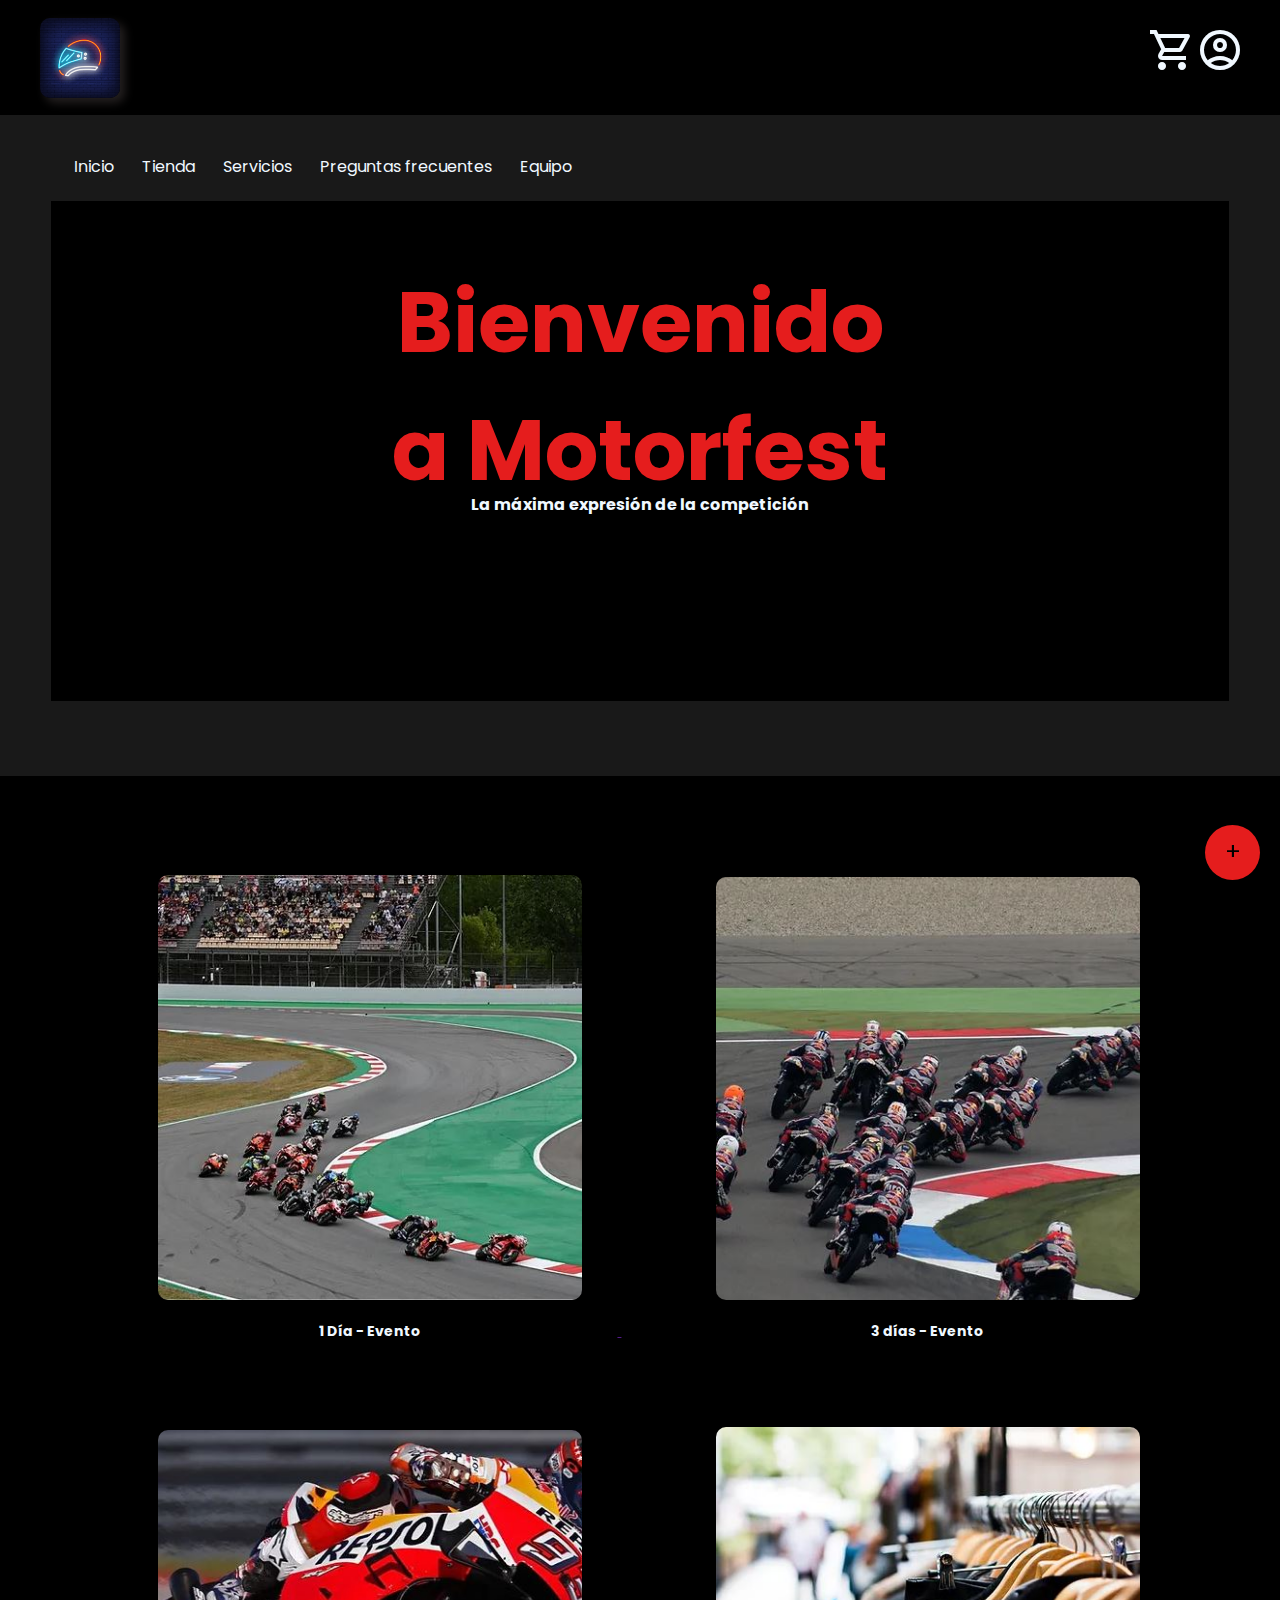
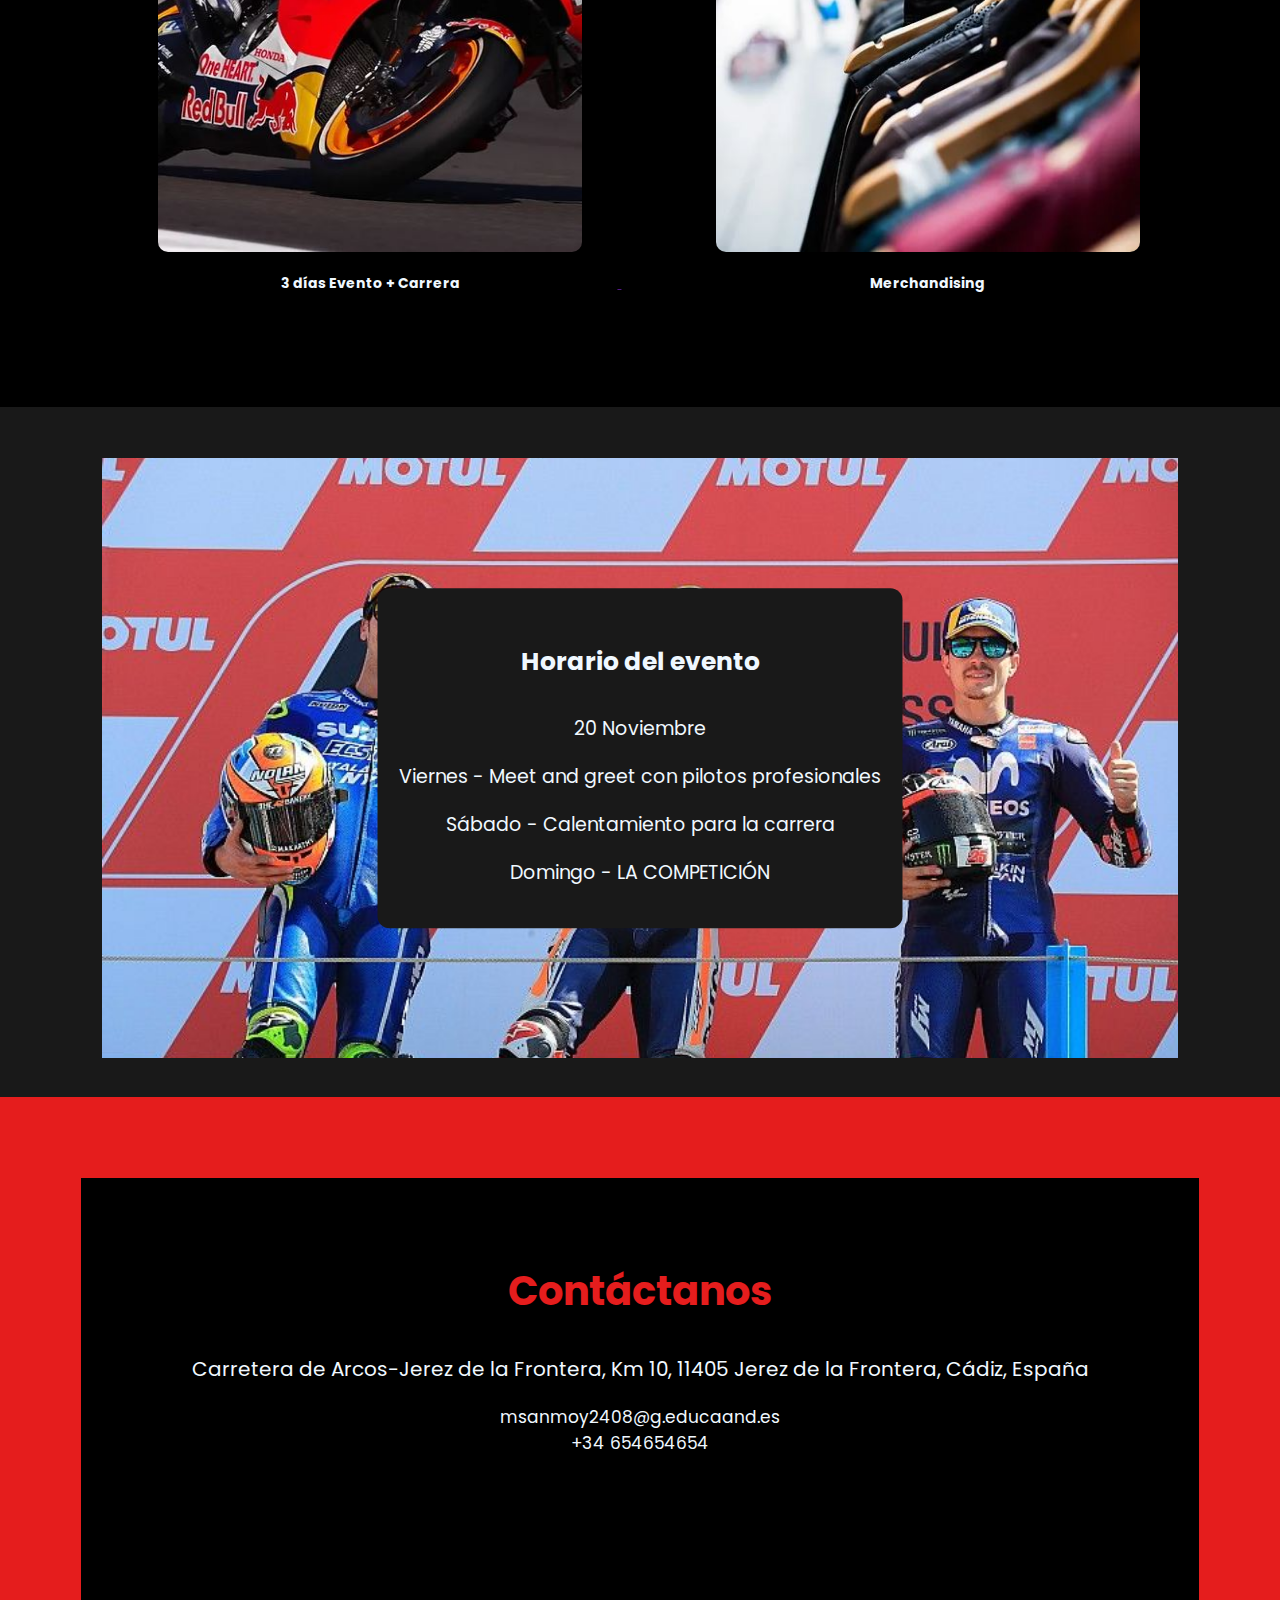
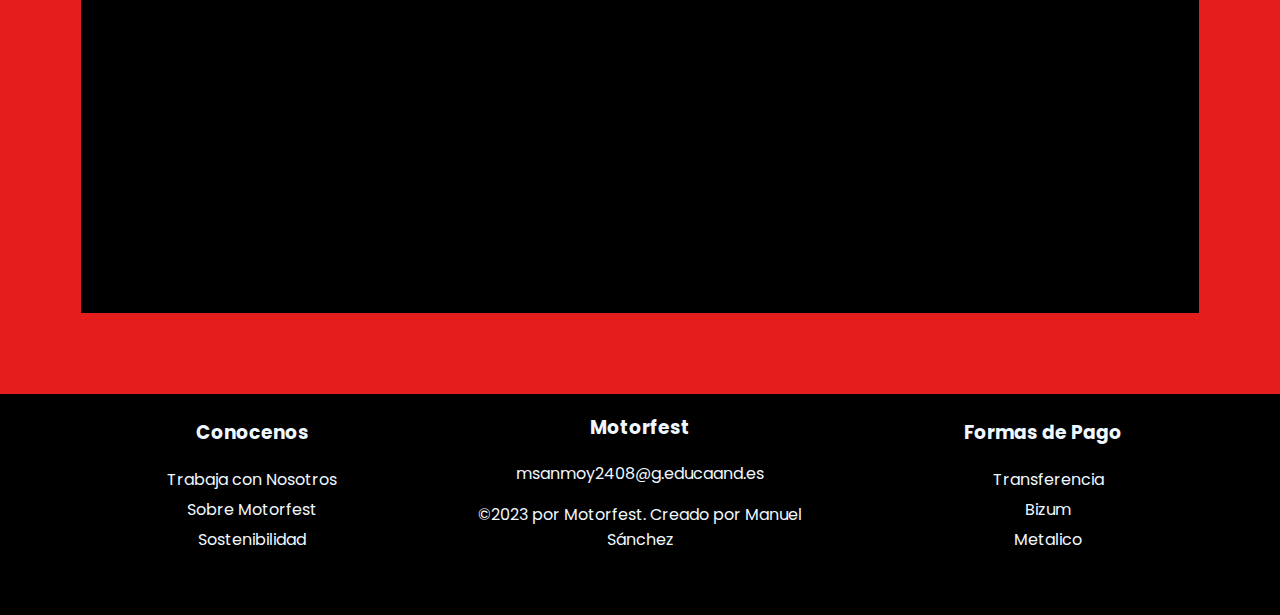
<file: index.html>
<!DOCTYPE html>
<html lang="es">

<head>
    <meta charset="UTF-8">
    <meta name="viewport" content="width=device-width, initial-scale=1.0">
    <title>Inicio | Motorfest</title>
    <link rel="stylesheet"
        href="https://fonts.googleapis.com/css2?family=Material+Symbols+Outlined:opsz,wght,FILL,GRAD@20..48,100..700,0..1,-50..200" />
    <link rel="stylesheet" href="styles/style.css">
    <link rel="icon" href="/images/logo.ico">
</head>

<body>



    <header>
        <section class="usersite">
            <label for="show-menu"><span class="material-symbols-outlined" id="menu">menu</span></label>
            <a href="index.html"><img src="images/logo.jpg"></a>
            <div class="icons"> <!-- QuickNav -->
                <span class="material-symbols-outlined">
                    <a href="">shopping_cart</a>
                </span>
                <span class="material-symbols-outlined">
                    <a href="pages/iniciarSesion.html">account_circle</a>
                </span>
            </div>
        </section>

        <section>
            <section class="opciones">
                <nav class="options">
                    <ul>
                        <li><a href="">Inicio</a></li>
                        <li><a href="">Tienda</a></li>
                        <li id="services"><a href="">Servicios</a>
                            <ul id="suboption">
                                <li><a href="">Seguro</a></li>
                                <li><a href="">Comida</a></li>
                                <li><a href="">Tiendas</a></li>
                            </ul>
                        </li>
                        <li><a href="">Preguntas frecuentes</a></li>
                        <li><a href="">Equipo</a></li>
                    </ul>
                </nav>
            </section>
            <input id="show-menu" type="checkbox" />
            <div id="oscuro"> <!-- Pongo el div para que la parte derecha del menu hamburguesa se vea oscurecida -->
                <nav class="options-hamburguesa">
                    <ul>
                        <li><a href="">Inicio</a></li>
                        <li><a href="">Tienda</a></li>
                        <li><a href="">Servicios</a></li>
                        <li><a href="">Preguntas frecuentes</a></li>
                        <li><a href="">Equipo</a></li>
                    </ul>
                </nav>
            </div>
            <section class="home">

                <section class="home-img">
                    <img src="images/inicio.jpg" alt="MotoristasCompitiendo">
                </section>

                <section class="home-text">
                    <h1>Bienvenido <br> a Motorfest</h1>
                    <p>La máxima expresión de la competición</p>
                </section>

            </section>

        </section>

    </header>

    <main>
        <section class="store">

            <a href="">
                <section class="articulos">
                    <img src="images/store-1.JPG" alt="1 Día Evento - Más Barato">
                    <p>1 Día - Evento</p>
                </section>
            </a>

            <a href="">
                <section class="articulos">
                    <img src="images/store-2.JPG" alt="3 Días Evento">
                    <p>3 días - Evento</p>
                </section>
            </a>

            <a href="">
                <section class="articulos">
                    <img src="images/store-3.JPG" alt="3 Días Evento - Carrera">
                    <p>3 días Evento + Carrera</p>
                </section>
            </a>

            <a href="">
                <section class="articulos">
                    <img src="images/store-merch.JPG" alt="Merchandising - Ropa y Accesorios">
                    <p>Merchandising</p>
                </section>
            </a>

        </section>

        <section class="schedule">
            <section class="schedule-img">
                <img src="images/podiomotogp.jpg" alt="pilotospodio">

                <section class="schedule-text">
                    <h4>Horario del evento</h4>
                    <p>20 Noviembre</p>
                    <p>Viernes - Meet and greet con pilotos profesionales</p>
                    <p>Sábado - Calentamiento para la carrera</p>
                    <p>Domingo - LA COMPETICIÓN</p>
                </section>
            </section>
        </section>

        <section class="contact">

            <section class="contact-inside">
                <section class="contact-inside-text">
                    <h2>Contáctanos</h2>
                    <p>Carretera de Arcos-Jerez de la Frontera, Km 10, 11405 Jerez de la Frontera, Cádiz, España</p>
                    <a href="mailto:msanmoy2408@g.educaand.es" id="mailcontacto">msanmoy2408@g.educaand.es</a>
                    <br>
                    <a href="tel:+34 654654654">+34 654654654</a>
                </section>
                <section class="contact-inside-img">
                    <img src="images/moto.jpg" alt="pilotoscarrera">
                </section>
                <section class="imagencircuito">
                    <iframe
                        src="https://www.google.com/maps/embed?pb=!1m18!1m12!1m3!1d3198.5057894092593!2d-6.03544742371947!3d36.71041217227283!2m3!1f0!2f0!3f0!3m2!1i1024!2i768!4f13.1!3m3!1m2!1s0xd0db8d2691e68e7%3A0x6b9e763f426cca6f!2sCircuito%20de%20Jerez!5e0!3m2!1ses!2ses!4v1707392705984!5m2!1ses!2ses"
                        width="600" height="450" style="border:0;" allowfullscreen="" loading="lazy"
                        referrerpolicy="no-referrer-when-downgrade"></iframe>
                </section>
            </section>


        </section>

    </main>

    <footer>
        <section class="conocenos">
            <h3>Conocenos</h3>
            <ul>
                <li><a href="">Trabaja con Nosotros</a></li>
                <li><a href="">Sobre Motorfest</a></li>
                <li><a href="">Sostenibilidad</a></li>
            </ul>
        </section>
        <section class="contacto">
            <h3>Motorfest</h3>
            <a href="mailto:msanmoy2408@g.educaand.es">msanmoy2408@g.educaand.es</a>
            <p>©2023 por Motorfest. Creado por Manuel Sánchez</p>
        </section>
        
        <section class="pagos">
            <h3>Formas de Pago</h3>
            <ul>
                <li><a href="">Transferencia</a></li>
                <li><a href="">Bizum</a></li>
                <li><a href="">Metalico</a></li>
            </ul>
        </section>
   
    </footer>

    <section class="contenedor">
        <input type="checkbox" id="btn-mas">
        <!-- He utilizado los div para implementar las RRSS -->
        <div class="redes">
            <a href=""><svg xmlns="http://www.w3.org/2000/svg" height="16" width="16"
                    viewBox="0 0 512 512"><!--!Font Awesome Free 6.5.0 by @fontawesome - https://fontawesome.com License - https://fontawesome.com/license/free Copyright 2023 Fonticons, Inc.-->
                    <path
                        d="M512 256C512 114.6 397.4 0 256 0S0 114.6 0 256C0 376 82.7 476.8 194.2 504.5V334.2H141.4V256h52.8V222.3c0-87.1 39.4-127.5 125-127.5c16.2 0 44.2 3.2 55.7 6.4V172c-6-.6-16.5-1-29.6-1c-42 0-58.2 15.9-58.2 57.2V256h83.6l-14.4 78.2H287V510.1C413.8 494.8 512 386.9 512 256h0z" />
                </svg></a>
            <a href=""><svg xmlns="http://www.w3.org/2000/svg" height="16" width="18"
                    viewBox="0 0 576 512"><!--!Font Awesome Free 6.5.0 by @fontawesome - https://fontawesome.com License - https://fontawesome.com/license/free Copyright 2023 Fonticons, Inc.-->
                    <path
                        d="M549.7 124.1c-6.3-23.7-24.8-42.3-48.3-48.6C458.8 64 288 64 288 64S117.2 64 74.6 75.5c-23.5 6.3-42 24.9-48.3 48.6-11.4 42.9-11.4 132.3-11.4 132.3s0 89.4 11.4 132.3c6.3 23.7 24.8 41.5 48.3 47.8C117.2 448 288 448 288 448s170.8 0 213.4-11.5c23.5-6.3 42-24.2 48.3-47.8 11.4-42.9 11.4-132.3 11.4-132.3s0-89.4-11.4-132.3zm-317.5 213.5V175.2l142.7 81.2-142.7 81.2z" />
                </svg></a>
            <a href=""><svg xmlns="http://www.w3.org/2000/svg" height="16" width="16"
                    viewBox="0 0 512 512"><!--!Font Awesome Free 6.5.0 by @fontawesome - https://fontawesome.com License - https://fontawesome.com/license/free Copyright 2023 Fonticons, Inc.-->
                    <path
                        d="M459.4 151.7c.3 4.5 .3 9.1 .3 13.6 0 138.7-105.6 298.6-298.6 298.6-59.5 0-114.7-17.2-161.1-47.1 8.4 1 16.6 1.3 25.3 1.3 49.1 0 94.2-16.6 130.3-44.8-46.1-1-84.8-31.2-98.1-72.8 6.5 1 13 1.6 19.8 1.6 9.4 0 18.8-1.3 27.6-3.6-48.1-9.7-84.1-52-84.1-103v-1.3c14 7.8 30.2 12.7 47.4 13.3-28.3-18.8-46.8-51-46.8-87.4 0-19.5 5.2-37.4 14.3-53 51.7 63.7 129.3 105.3 216.4 109.8-1.6-7.8-2.6-15.9-2.6-24 0-57.8 46.8-104.9 104.9-104.9 30.2 0 57.5 12.7 76.7 33.1 23.7-4.5 46.5-13.3 66.6-25.3-7.8 24.4-24.4 44.8-46.1 57.8 21.1-2.3 41.6-8.1 60.4-16.2-14.3 20.8-32.2 39.3-52.6 54.3z" />
                </svg></a>
            <a href=""><svg xmlns="http://www.w3.org/2000/svg" height="16" width="14"
                    viewBox="0 0 448 512"><!--!Font Awesome Free 6.5.0 by @fontawesome - https://fontawesome.com License - https://fontawesome.com/license/free Copyright 2023 Fonticons, Inc.-->
                    <path
                        d="M448 209.9a210.1 210.1 0 0 1 -122.8-39.3V349.4A162.6 162.6 0 1 1 185 188.3V278.2a74.6 74.6 0 1 0 52.2 71.2V0l88 0a121.2 121.2 0 0 0 1.9 22.2h0A122.2 122.2 0 0 0 381 102.4a121.4 121.4 0 0 0 67 20.1z" />
                </svg></a>
        </div>
        <div class="btn-mas">
            <label for="btn-mas" class="icon-mas2">
                +
            </label>
        </div>
    </section>

</body>

</html>
</file>
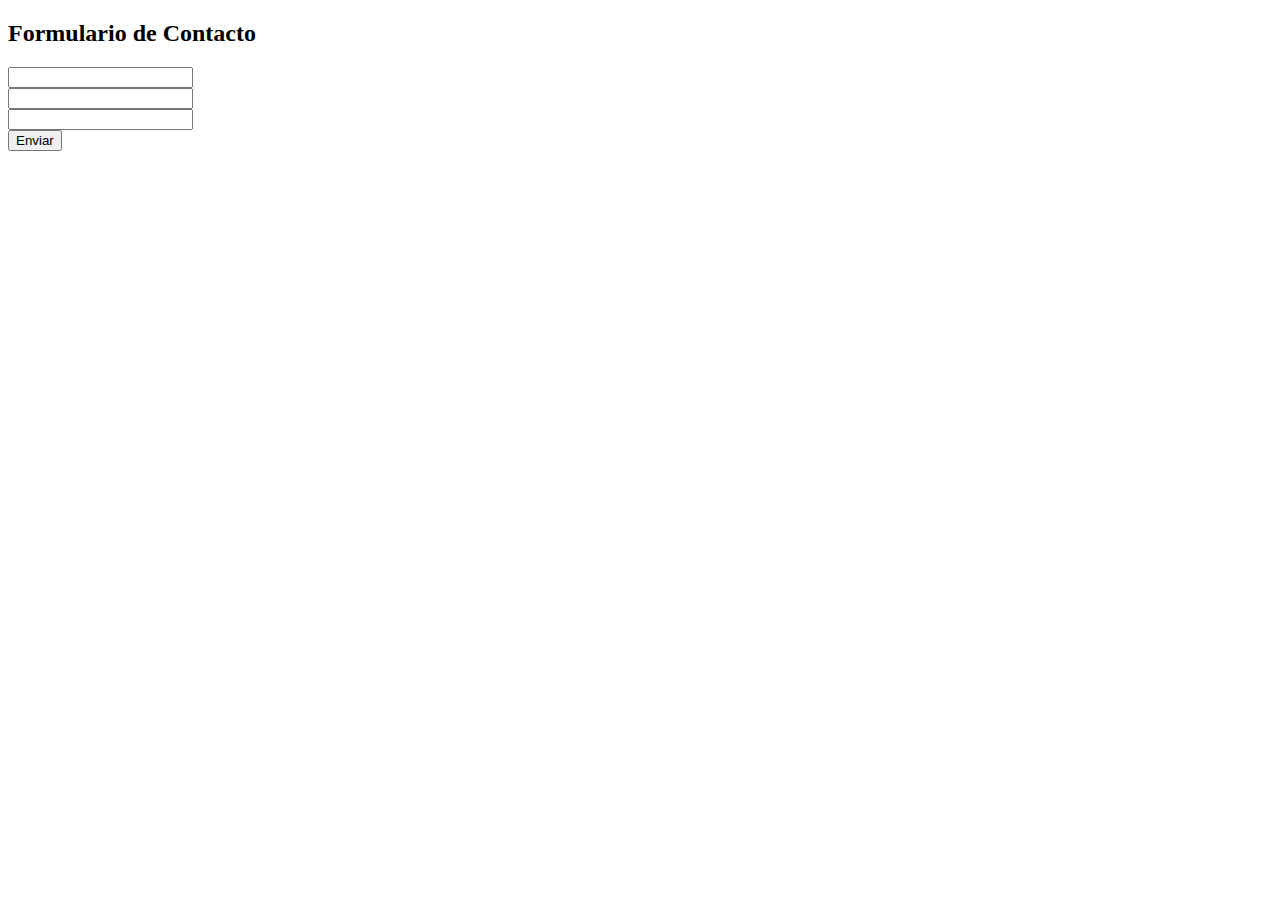
<file: prueba.html>
<!DOCTYPE html>
<html lang="es">
<head>
    <meta charset="UTF-8">
    <meta name="viewport" content="width=device-width, initial-scale=1.0">
    <title>Formulario con Validaciones</title>
    <style>
        .error {
            color: red;
        }
    </style>
</head>
<body>

<h2>Formulario de Contacto</h2>

<form id="contactForm" onsubmit="return validateForm()">
    <div>
    
        <input type="text" id="nombre" name="nombre">
        <span id="nombreError" class="error"></span>
    </div>
    <div>
    
        <input type="text" id="email" name="email">
        <span id="emailError" class="error"></span>
    </div>
    <div>
        
        <input type="password" id="password" name="password"></input>
        <span id="passwordError" class="error"></span>
    </div>
    <button type="submit">Enviar</button>
</form>

<script src="./scripts/register.js"></script>
</file>
<file: styles/style.css>
@import url('https://fonts.googleapis.com/css2?family=Poppins:wght@200&display=swap');

* {
  box-sizing: border-box;
}

body{
  background-color: black;
  font-family: 'Poppins';
  color: aliceblue;
  position: relative;
  margin-left: 0;
  margin-right: 0;
}

#show-menu{
  visibility: hidden;
  display: none;
}

/* HEADER */

.material-symbols-outlined a:hover{
  color: #e51d1d;
  border-radius: 20%;
  transition-duration: 500ms;
}

.usersite #menu {
  display: none;
}


.usersite h3 {
  font-size: 22.5px;
  text-align: center;
  

}

.usersite h3 {
  text-decoration: none;
  color: aliceblue;
}

.usersite a img {
  width: 80px;
  display: inline-block;
  margin-left: 30px;
  border-radius: 10px;
  box-shadow: 5px 5px 10px #242020;
  transition: all 300ms ease;
}

.usersite a img:hover{
  transform: scale3d(1.5);
}

.opciones{
  width: 100%;
  height: 70px;
  padding: 0px 20px;
}
.options{
  height: 100%;
  padding: 0;
  margin: 0;
  align-items: center;
}


.options > ul {
  height: 100%;
  display: flex;
}

.options > ul > li {
  height: 100%;
  list-style: none;
  position: relative;
}
.options > ul > li > a {
  width: 100%;
  height: 100%;
  display: flex;
  align-items: center;
  color: aliceblue;
  padding: 14px;
  font-size: 16px;
  transition: all 300ms ease;
  text-decoration: none;
}

.options > ul > li > a:hover {
  transform: scale(1.1);
  background-color: #000000;
  box-shadow: 0px 0px 10px 0px rgba(0, 0, 0, 0.5);
}


/* SUBMENU */

#suboption {
  width: 200px;
  display: flex;
  flex-direction: column;
  background-color: #242020;
  position: absolute;
  box-shadow: 0px 0px 10px 0px rgba(0, 0, 0, 0.5);
  top: 70px;
  visibility: hidden;
  opacity: 0;
  padding: 20px 0px;
  z-index: 10;
  transition: all 300ms ease;
  list-style: none;
  left: -5px;
}

#services:hover > #suboption {
  visibility: visible;
  opacity: 1;
}

#suboption:before{
  content: '';
  width: 0;
  height: 0;
  border-left: 12px solid transparent;
  border-right: 12px solid transparent;
  border-bottom: 12px solid #242020;
  position: absolute;
  top: -12px;
  left: 10px;
}

#suboption a {
  display: block;
  color: #fff;
  padding: 6px;
  margin-left: 14px;
  margin-top: 10px;
  font-size: 15px;
  text-decoration: none;
  transition: all 300ms ease;

}

#suboption a:hover {
  transform: scale(1.2);
  padding-left: 20px;
}

/* Hamburguesa */

.options-hamburguesa{
  width: 50%;
  height: 100%;
  background: #191919;
  transform: translateX(-100%);
  transition: transform ease .3s;
  z-index: 15;
}

#menu {
  position: relative;
  z-index: 20;
}

.options-hamburguesa ul {

  margin-top: 80px;

}

.options-hamburguesa li {
  transition: all ease 300ms;

}

.options-hamburguesa li:hover {
  transform: scale(1.1);
}

#oscuro{
  visibility: hidden;
  opacity: 0;
  width: 100%;
  height: 100%;
  position: fixed;
  top: 0;
  left: 0;
  z-index: 15;
  background: #00000088;
  transition: opacity ease .3s;
}

.usersite{
  background-color: black;
  padding: 10px;
  margin-left: 0;
  margin-right: 0;
}

.icons {

  position: absolute;
  top: 30px;
  right: 3%;
  
}

.material-symbols-outlined {
    scale: 2;
    padding-inline: 10px;
    
}

.material-symbols-outlined a {
  text-decoration: none;
  color: aliceblue;
}

header {
  background-color: #191919;
  width: 100%;
  padding-bottom: 50px;
}

.home {
  margin-left: 4%;
  margin-right: 4%;  
  margin-bottom: 25px;
}

.home-img{
  width: 50%;
  height: 100%;
  display: inline-block;
}

.home-img img {
  width: 100%;
  height: 500px;
  object-fit: cover;
}

.home-text{
  float: right;
  width: 50%;
  height: 500px;
  text-align: center;
  background-color: #000000;
}

.home-text h1{
  color: #e51d1d;
  font-size: 85px;
  font-weight: bold;

}

.home-text p{
  margin-top: -80px;
  font-weight: bold;
}

/* MAIN */
/* CARRUSEL */

.store {
  width: 100%;
  padding-left: 9%;
}

.articulos{
  
  display: inline-block;
  width: 20%;
  padding: 0 auto;
  padding: 1%;
  margin: 1%;
  color: aliceblue;
  
}

.articulos img {
  width: max-content;
  object-fit: cover;
  width: 100%;
  height: 100%;
  
}

.articulos p {
  font-weight: bold;
  font-size: 14px;
}


/* H-EVENTO */

.schedule {
  background-color: #191919;
  padding-left: 8%;
  padding-top: 4%;
  padding-bottom: 3%;
  position: relative;
  padding-right: 8%;
}

.imagen img {
  width: 1600px;
  height: 600px;
  object-fit: cover;
  object-position: 50% 50%;
  
}

.texto {
  background-color: #191919;
  position: relative;
  
}

.schedule-img {
  height: 600px;
  width: 100%;
}

.schedule-img img {
  width: 100%;
  height: 100%;
  object-fit: cover;
  object-position: 50% -10px;
  
}

.schedule-text {
  float:none;
  top: 220px;
  left: 34%;
  position: absolute;
  background-color: #191919;
  border-radius: 12px;
  padding: 2%;
  text-align: center;
}

.schedule-text h4 {
  font-size: 25px;
}
.schedule-text p {
  font-size: 19px;
}

/* CONTACTO */

.contact {
  border: 1px solid #e51d1d;
  width: 100%;
  height: 100%;
  background-color: #e51d1d;
  padding-bottom: 80px;
}

.contact-inside{
  margin: 80px;
  margin-bottom: 0px;
  background-color: #000000;
}

.contact-inside-text {
  
  width: 50%;
  display: inline-block;
  justify-content: center;
  text-align: center;
  padding: 50px;
}

.contact-inside-text h2 {
  color: #e51d1d;
  font-weight: bold;
  font-size: 40px;
}

.contact-inside-text p {
  font-size: 20px;
  padding-left: 20px  ;
  padding-right: 20px;
}

.contact-inside-text a {
  text-decoration: none;
  color: aliceblue;
  font-size: 17px;
}

.contact-inside-img {
  width: 50%;
  float: right;
  position: relative;
}

.contact-inside img{
margin-bottom: -7px;
width: 100%;
}
.imagencircuito iframe{
  width: 100%;
  height: 400px;
  padding: 1%;
  border-radius: 20px;
  -webkit-filter: grayscale(100%);
filter: grayscale(100%);
}


/* FOOTER */

footer{
  width: 100%;
  height: 150px;
  text-align: center;
  display: inline-block;
}

footer a{
  text-decoration: none;
  color: aliceblue;
}

.conocenos{
  width: 30%;
  display: inline-block;
  height: 100%;
}

.contacto{
  width: 30%;
  display: inline-block;
}

.contacto h3{
  display: block;
  text-align: center;
  height: 30px;
  
}
.contacto a{
  display: block;
  
}

.pagos{
  width: 30%;
  display: inline-block;
  height: 100%;
}

.pagos h3{
  text-align: center;
  padding-left: 30px;
}

.conocenos ul{
  list-style: none;
  margin: 0;
  padding: 0;
  text-align: center;
  
  height: 100%;
  line-height:30px;
}

.conocenos li {
  text-decoration: none;
}
.pagos ul{
  list-style: none;
  margin: 0;
  line-height: 30px;
  text-align: center;
}

.pagos li {
  text-decoration: none;
}




/* BOTON */

#btn-mas{
  display: none;
}

.contenedor {
  position: fixed;
  bottom: 20px;
  right: 20px;
}

.redes a, .icon-mas2{
  display: block;
  text-decoration: none;
  background: #e51d1d;
  color: #000000;
  width: 55px;
  height: 55px;
  line-height: 55px;
  text-align: center;
  border-radius: 50%;
  box-shadow: 0px 1px 10px rgba(0, 0, 0, 0.4);
  transition: all 500ms ease;

}

.redes a:hover{
  background: #fff;
}

.redes a{
  margin-bottom: -15%;
  opacity: 0;
  visibility: hidden;
}

#btn-mas:checked~ .redes a{
  margin-bottom: 10px;
  opacity: 1;
  visibility: visible;
}
.icon-mas2{
  cursor: pointer;
  font-size: 23px;
}
#btn-mas:checked ~ .btn-mas .icon-mas2{
  transform: rotate(137deg);
  font-size: 25px;
}



/* RESPONSIVE */
@media screen and (max-width:1440px) {
  
  /* CAMBIOS EN EL HEADER */
  .home-img {
    display: none;
  }

  .home-text{
    float: none;
    width: 100%;
  }

  .options{
    text-align: center;
  }

  #suboption li a{
    margin-left: -100px;
  }

  .home-text{
    padding-top: 1px;
    
  }

  /* ARTICULOS */

  .articulos{
    width: 40%;
    text-align: center;
    margin-left: 6%;

  }

  .store  {
    padding-left: 5%;
    padding-top: 5%;
    padding-bottom: 5%;
    padding-right: 3%;
  }

  .articulos{
    padding: 2%;
  }

  .articulos img{
    border-radius: 10px;
  }

  /* HORARIO */
  
  .schedule-img{

    position: relative;
  }

  .schedule-text{
    
    position: absolute;
    left: 50%;
    top: 50%;
    transform: translate(-50%, -50%);
  }

  /* CONTACTANOS */

  .contact-inside-text{
        
        width: 100%
  }

  .contact-inside-img{
    display: none;
    
  }
  .imagencircuito{
    width: 100%;
    
    
  }

  .imagencircuito iframe{
    padding: 1%;
    border-radius: 30px;
    
    
  }
  


  /* RESPONSIVE MOVIL */
  @media screen and (max-width:636px) {

    *{
      border: 0;
      padding: 0;
    }

    /* NAV */
    .usersite h3{
      visibility: hidden;
      display: none;
    }

    .usersite a img {
      display: none;
    }

    #show-menu:checked ~ #oscuro  {
      visibility: visible;
      opacity: 1;
      transition: opacity ease .3s;
    }

    #show-menu:checked ~ #oscuro > .options-hamburguesa {
      transform: translateX(0%);
      transition: transform ease .3s;
    }

    .usersite #menu{
      display: unset;
      font-size: 50px;
      padding: 3%;
      color: #fff;
    }

    #menu:hover{
      
      transition-duration: 500ms;
      
      font-size: 55px;
      padding: 3%;
      color: #e51d1d;
    }

    
    .options-hamburguesa ul {
      list-style: none;
      padding: 5%;
    }

    .options-hamburguesa li{
      text-align: center;
      background-color: #000000;
      padding: 3%;
      margin: 5px;
      border-radius: 5px;
      }

    .options-hamburguesa li:hover{
      background-color: #e51d1d;
      transition-duration: 800ms;
    }


    .options-hamburguesa ul li a{
      text-decoration: none;
      color: #fff;
      
    }
    
    .options{
      display: none;
    }

    .home-text{
  
      position: relative;
    }

    .home-text h1{
      position: absolute;
      left: 50%;
      top: 25%;
      transform: translate(-50%, -50%);
      font-size: 50px;
      margin-bottom: 100px;
    
      
    }
    .home-text p {
      position: absolute;
      left: 50%;
      top: 90%;
      transform: translate(-50%, -50%);
      font-size: 15px;
    }

    
    /* ARTICULOS */
    
    .store{
      padding-left: 9%;
      padding-top: 5%;
      padding-right: 0 ; 
    }
    
    .articulos{
      width: 80%;
    }

    /* HORARIO */

    .schedule-text h4{
      font-size: 15px;
    }
    .schedule-text p{
      font-size: 15px;
    }

    /* CONTACTANOS */

    

    .contact-inside-text h2{
      margin-left: -5px;
      font-size: 18px;
    }

    .contact-inside-text p{
      font-size: 15px;
    }

    .contact-inside-text #mail{
      display: none;
    }
    .contact-inside-text a {
      font-size: 15px;
    }

    #mailcontacto{
      display: none;
    }

    .imagencircuito iframe{
      height: 190px;
    }

    /* FOOTER */

    footer h3{
      font-size: 15px;
    }

    footer a , p {
      font-size: 10px;
    }

    .conocenos{
      width: 100%;
      display: block;
      height: 95px;
      padding-top: 0px;

    }
    
    .contacto{
      width: 100%;
      display: none;
      height: 60%;
      border-bottom: #e51d1d;
      border-top: #e51d1d;

    }
    
    .pagos{
      width: 100%;
      display: block;
      height: 60%;
      padding-top: 50px;
    }
    .pagos h3{
      
      text-align: center;
      padding-right: 25px;
    }
    
    .conocenos ul{
      list-style: none;
      margin: 0;
      padding: 0;
      text-align: center;
     
      
    }
    
    .conocenos ul li {
      margin: 2px;
      border-radius: 5px;
      text-decoration: none;
   
    }
    .pagos ul{
      list-style: none;
      margin: 0;
      
      text-align: center;
    }
    
    .pagos ul li {
      text-decoration: none;
    }

  }

  @media screen and (max-width:360px){
    .contact {
      display: none;
    }
  }

}
</file>
